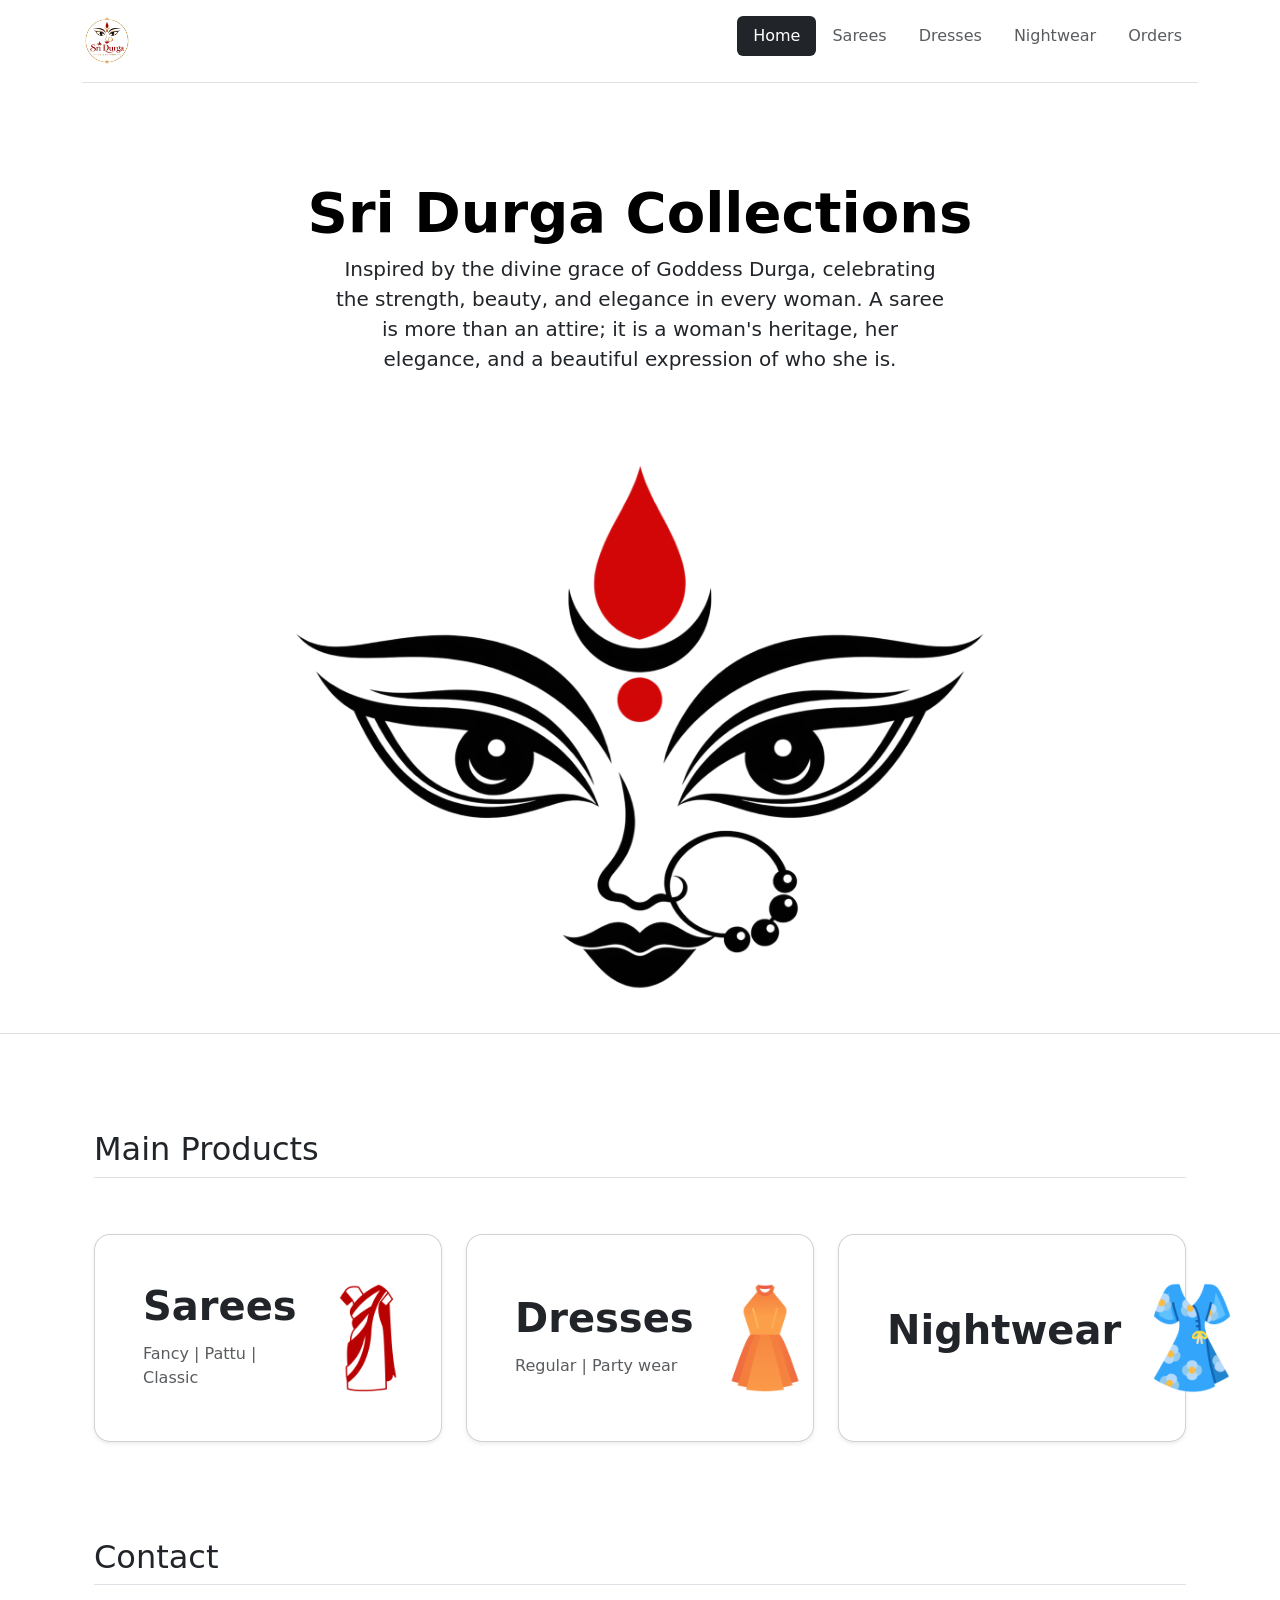
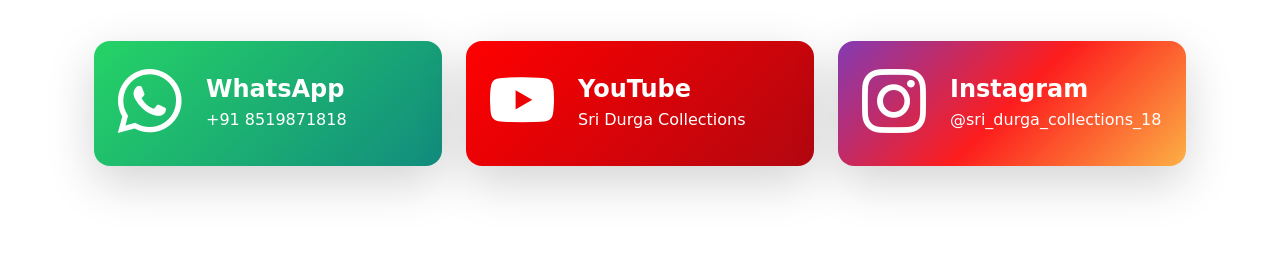
<file: index.html>
﻿<!DOCTYPE html>
<html lang="en">
<head>
  <meta charset="UTF-8">
  <meta name="viewport" content="width=device-width, initial-scale=1.0">
  <title>Sri Durga Collections</title>
  <link href="https://cdn.jsdelivr.net/npm/bootstrap@5.3.2/dist/css/bootstrap.min.css" rel="stylesheet" integrity="sha384-T3c6CoIi6uLrA9TneNEoa7RxnatzjcDSCmG1MXxSR1GAsXEV/Dwwykc2MPK8M2HN" crossorigin="anonymous">
  <script src="https://cdn.jsdelivr.net/npm/bootstrap@5.3.2/dist/js/bootstrap.bundle.min.js" integrity="sha384-C6RzsynM9kWDrMNeT87bh95OGNyZPhcTNXj1NW7RuBCsyN/o0jlpcV8Qyq46cDfL" crossorigin="anonymous"></script>
  <link rel="stylesheet" href="static/css/styles.css">
  <link rel="stylesheet" href="https://cdn.jsdelivr.net/npm/bootstrap-icons@1.11.3/font/bootstrap-icons.min.css">
</head>
<body>
  <div class="container ">
    <!-- Header / primary navigation -->
    <header class="d-flex flex-wrap justify-content-center py-3 mb-4 border-bottom ">
      <a href="./index" class="d-flex align-items-center mb-3 mb-md-0 me-md-auto link-body-emphasis text-decoration-none">
        <img src="static/images/SDC_Logo.png" alt="Sri Durga Collections">
      </a>
      <ul class="nav nav-pills">
        <li class="nav-item"><a href="./index.html" class="nav-link active bg-dark" aria-current="page">Home</a></li>
        <li class="nav-item"><a href="./sarees.html" class="nav-link text-body-secondary">Sarees</a></li>
        <li class="nav-item"><a href="./dresses.html" class="nav-link text-body-secondary">Dresses</a></li>
        <li class="nav-item"><a href="./nightwear.html" class="nav-link text-body-secondary">Nightwear</a></li>
        <li class="nav-item"><a href="./orders.html" class="nav-link text-body-secondary">Orders</a></li>
      </ul>
    </header>
  </div>


  
  <!-- Banner / brand introduction -->
  <div class="px-4 pt-5 my-5 text-center border-bottom">
    <h1 class="display-4 fw-bold text-body-emphasis">Sri Durga Collections</h1>
    <div class="col-lg-6 mx-auto">
      <p class="lead mb-4">Inspired by the divine grace of Goddess Durga, celebrating the strength, beauty, and elegance in every woman. A saree is more than an attire; it is a woman's heritage, her elegance, and a beautiful expression of who she is.</p>
      <div class="d-grid gap-2 d-sm-flex justify-content-sm-center mb-5"></div>
    </div>
    <div class="container px-5">
      <img src="./static/images/Durga_face_red.png" class="img-fluid mb-4" alt="Artistic depiction of Goddess Durga" width="700" height="500" loading="lazy">
    </div>
  </div>
  <!-- Main products -->
  <div class="container px-4 py-5" id="custom-cards">
    <h2 class="pb-2 border-bottom">Main Products</h2>
    <div class="row row-cols-1 row-cols-lg-3 align-items-stretch g-4 py-5">
      <div class="col">
        <div class="card h-100 rounded-4 shadow-sm">
          <div class="card-body d-flex align-items-center justify-content-between gap-3 p-5">
            <div>
              <h3 class="display-6 lh-1 fw-bold mb-3">Sarees</h3>
              <p class="mb-0 text-body-secondary">Fancy | Pattu | Classic</p>
            </div>
            <img src="static/images/saree.png" alt="Saree" style="width: 110px; height: auto;">
          </div>
        </div>
      </div>
      <div class="col">
        <div class="card h-100 rounded-4 shadow-sm">
          <div class="card-body d-flex align-items-center justify-content-between gap-3 p-5">
            <div>
              <h3 class="display-6 lh-1 fw-bold mb-3">Dresses</h3>
              <p class="mb-0 text-body-secondary">Regular | Party wear</p>
            </div>
            <img src="static/images/female-dress.png" alt="Woman wearing a dress" style="width: 110px; height: auto;">
          </div>
        </div>
      </div>
      <div class="col">
        <div class="card h-100 rounded-4 shadow-sm">
          <div class="card-body d-flex align-items-center justify-content-between gap-3 p-5">
            <div>
              <h3 class="display-6 lh-1 fw-bold mb-3">Nightwear</h3>
            </div>
            <img src="static/images/nightie.png" alt="Woman wearing a nightie" style="width: 110px; height: auto;">
          </div>
        </div>
      </div>
    </div>
  </div>

  <!-- Contact links -->
  <section class="container px-4 pb-5" aria-labelledby="contact-title">
    <h2 id="contact-title" class="pb-2 border-bottom">Contact</h2>
    <div class="row row-cols-1 row-cols-lg-3 align-items-stretch g-4 py-5">
      <div class="col">
        <a href="https://wa.me/918519871818" target="_blank" rel="noopener noreferrer" class="text-decoration-none">
          <div class="card h-100 border-0 rounded-4 shadow-lg text-white" style="background: linear-gradient(135deg, #25D366, #128C7E);">
            <div class="card-body d-flex align-items-center gap-4 p-4">
              <i class="bi bi-whatsapp display-3" aria-hidden="true"></i>
              <div><h3 class="h4 fw-bold mb-1">WhatsApp</h3><p class="mb-0">+91 8519871818</p></div>
            </div>
          </div>
        </a>
      </div>
      <div class="col">
        <a href="https://youtube.com/@sridurgacollections_18" target="_blank" rel="noopener noreferrer" class="text-decoration-none">
          <div class="card h-100 border-0 rounded-4 shadow-lg text-white" style="background: linear-gradient(135deg, #FF0000, #B20710);">
            <div class="card-body d-flex align-items-center gap-4 p-4">
              <i class="bi bi-youtube display-3" aria-hidden="true"></i>
              <div><h3 class="h4 fw-bold mb-1">YouTube</h3><p class="mb-0">Sri Durga Collections</p></div>
            </div>
          </div>
        </a>
      </div>
      <div class="col">
        <a href="https://instagram.com/sri_durga_collections_18" target="_blank" rel="noopener noreferrer" class="text-decoration-none">
          <div class="card h-100 border-0 rounded-4 shadow-lg text-white" style="background: linear-gradient(135deg, #833AB4, #FD1D1D, #FCB045);">
            <div class="card-body d-flex align-items-center gap-4 p-4">
              <i class="bi bi-instagram display-3" aria-hidden="true"></i>
              <div><h3 class="h4 fw-bold mb-1">Instagram</h3><p class="mb-0">@sri_durga_collections_18</p></div>
            </div>
          </div>
        </a>
      </div>
    </div>
  </section>
</body>
</html>
</file>
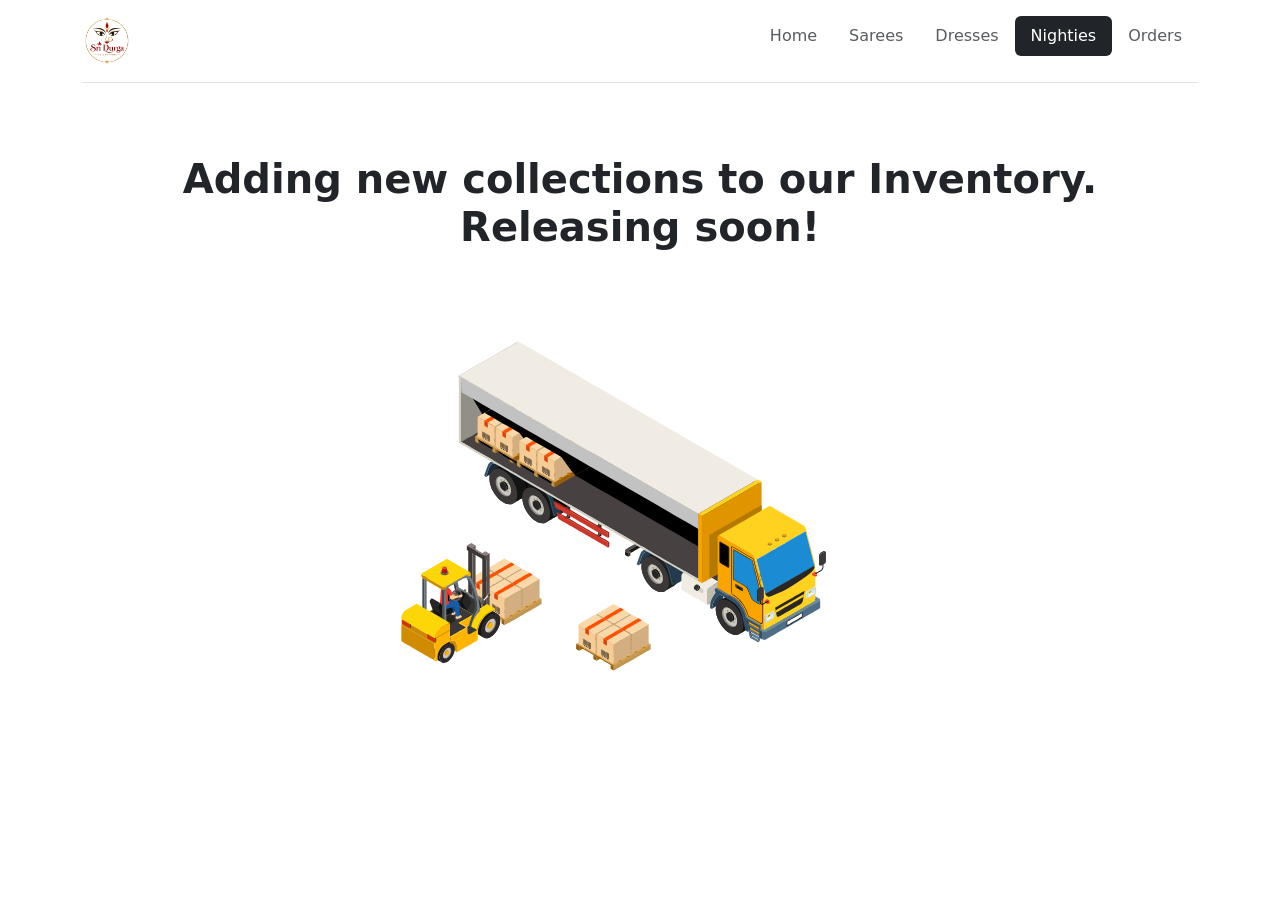
<file: nighties.html>
<!DOCTYPE html>
<html lang="en">
<head>
  <meta charset="UTF-8">
  <meta name="viewport" content="width=device-width, initial-scale=1.0">
  <title>Sri Durga Collections</title>
  <link href="https://cdn.jsdelivr.net/npm/bootstrap@5.3.2/dist/css/bootstrap.min.css" rel="stylesheet">
  <link rel="stylesheet" href="static/css/styles.css">
</head>
<body>
  <div class="container">
    <header class="d-flex flex-wrap justify-content-center py-3 mb-4 border-bottom">
      <a href="./index.html" class="d-flex align-items-center mb-3 mb-md-0 me-md-auto link-body-emphasis text-decoration-none">
        <img src="static/images/SDC_Logo.png" alt="Sri Durga Collections">
      </a>
      <ul class="nav nav-pills">
        <li class="nav-item"><a href="./index.html" class="nav-link text-body-secondary">Home</a></li>
        <li class="nav-item"><a href="./sarees.html" class="nav-link text-body-secondary">Sarees</a></li>
        <li class="nav-item"><a href="./dresses.html" class="nav-link text-body-secondary">Dresses</a></li>
        <li class="nav-item"><a href="./nighties.html" class="nav-link active bg-dark" aria-current="page">Nighties</a></li>
        <li class="nav-item"><a href="./orders.html" class="nav-link text-body-secondary">Orders</a></li>
      </ul>
    </header>
  </div>

  <!-- Nighties page: Inventory -->
  <main class="container d-flex flex-column align-items-center justify-content-center text-center py-5" style="min-height: 65vh;">
    <h1 class="display-6 fw-bold mb-4">Adding new collections to our Inventory. Releasing soon!</h1>
    <img src="static/images/Forklift_loading_truck_svg.svg" class="img-fluid" alt="Orders page coming soon" style="max-width: 480px;">
  </main>
</body>
</html>
</file>
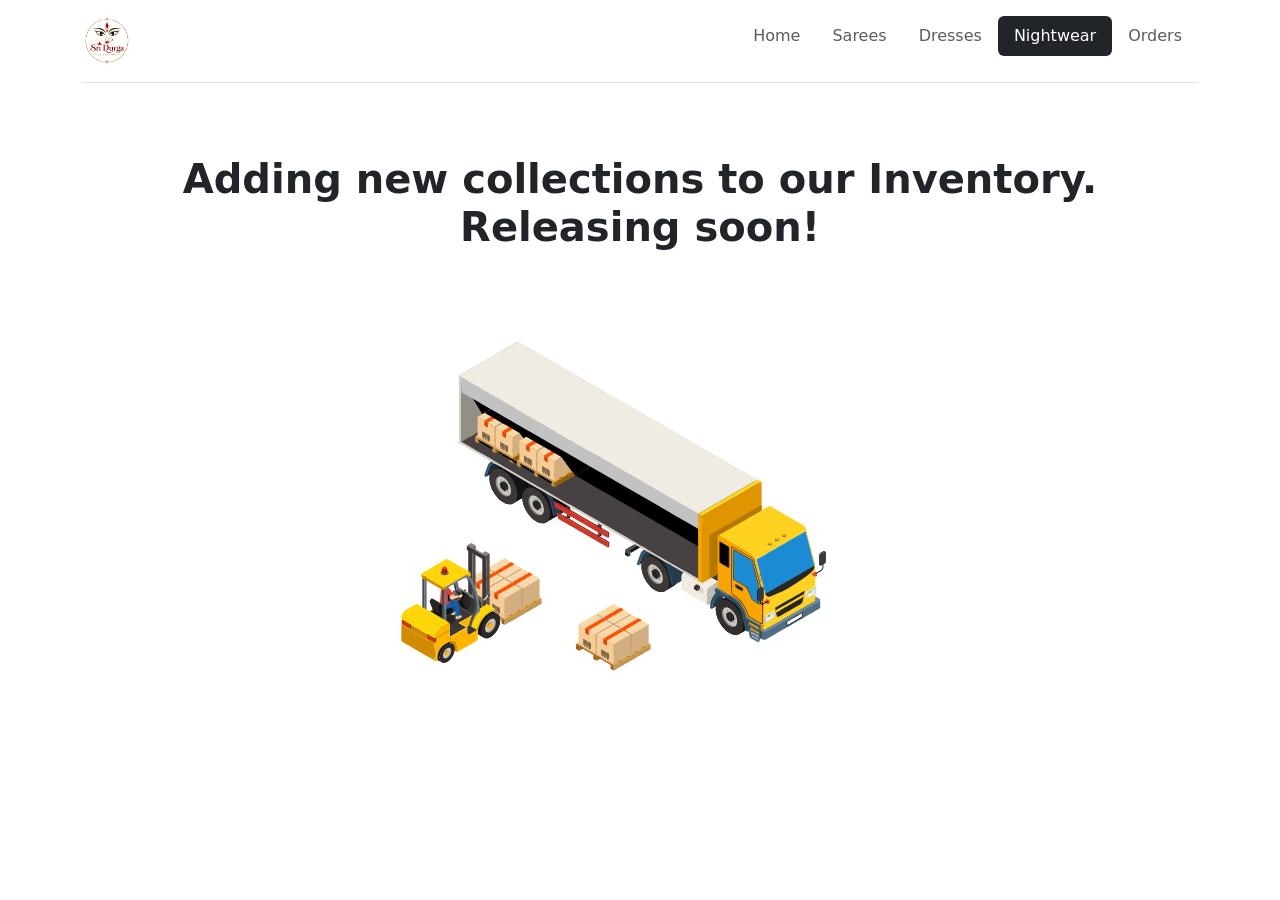
<file: nightwear.html>
﻿<!DOCTYPE html>
<html lang="en">
<head>
  <meta charset="UTF-8">
  <meta name="viewport" content="width=device-width, initial-scale=1.0">
  <title>Sri Durga Collections</title>
  <link href="https://cdn.jsdelivr.net/npm/bootstrap@5.3.2/dist/css/bootstrap.min.css" rel="stylesheet">
  <link rel="stylesheet" href="static/css/styles.css">
</head>
<body>
  <div class="container">
    <header class="d-flex flex-wrap justify-content-center py-3 mb-4 border-bottom">
      <a href="./index.html" class="d-flex align-items-center mb-3 mb-md-0 me-md-auto link-body-emphasis text-decoration-none">
        <img src="static/images/SDC_Logo.png" alt="Sri Durga Collections">
      </a>
      <ul class="nav nav-pills">
        <li class="nav-item"><a href="./index.html" class="nav-link text-body-secondary">Home</a></li>
        <li class="nav-item"><a href="./sarees.html" class="nav-link text-body-secondary">Sarees</a></li>
        <li class="nav-item"><a href="./dresses.html" class="nav-link text-body-secondary">Dresses</a></li>
        <li class="nav-item"><a href="./nightwear.html" class="nav-link active bg-dark" aria-current="page">Nightwear</a></li>
        <li class="nav-item"><a href="./orders.html" class="nav-link text-body-secondary">Orders</a></li>
      </ul>
    </header>
  </div>

  <!-- Nightwear page: Inventory -->
  <main class="container d-flex flex-column align-items-center justify-content-center text-center py-5" style="min-height: 65vh;">
    <h1 class="display-6 fw-bold mb-4">Adding new collections to our Inventory. Releasing soon!</h1>
    <img src="static/images/Forklift_loading_truck_svg.svg" class="img-fluid" alt="Orders page coming soon" style="max-width: 480px;">
  </main>
</body>
</html>
</file>
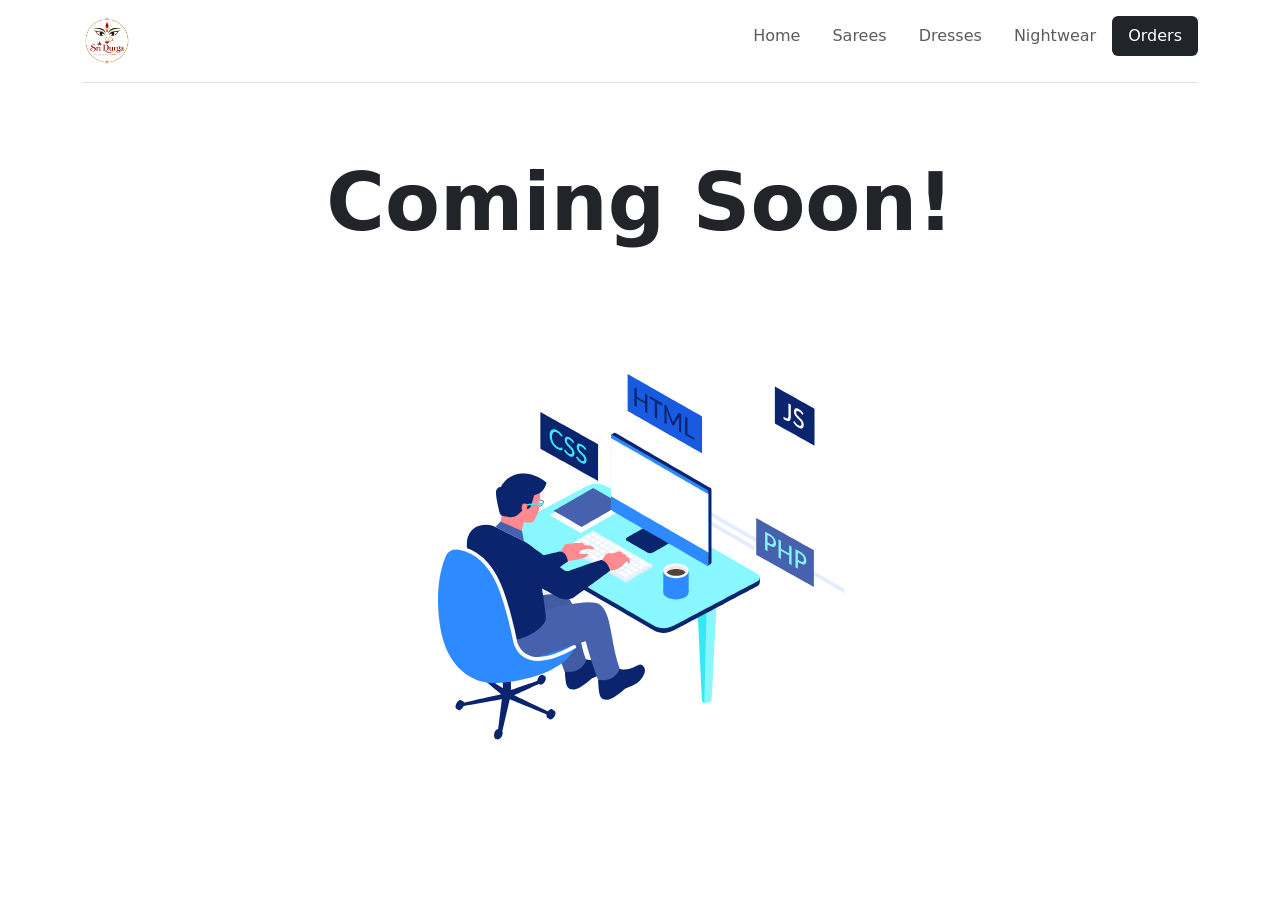
<file: orders.html>
﻿<!DOCTYPE html>
<html lang="en">
<head>
  <meta charset="UTF-8">
  <meta name="viewport" content="width=device-width, initial-scale=1.0">
  <title>Sri Durga Collections</title>
  <link href="https://cdn.jsdelivr.net/npm/bootstrap@5.3.2/dist/css/bootstrap.min.css" rel="stylesheet">
  <link rel="stylesheet" href="static/css/styles.css">
</head>
<body>
  <div class="container">
    <header class="d-flex flex-wrap justify-content-center py-3 mb-4 border-bottom">
      <a href="./index.html" class="d-flex align-items-center mb-3 mb-md-0 me-md-auto link-body-emphasis text-decoration-none">
        <img src="static/images/SDC_Logo.png" alt="Sri Durga Collections">
      </a>
      <ul class="nav nav-pills">
        <li class="nav-item"><a href="./index.html" class="nav-link text-body-secondary">Home</a></li>
        <li class="nav-item"><a href="./sarees.html" class="nav-link text-body-secondary">Sarees</a></li>
        <li class="nav-item"><a href="./dresses.html" class="nav-link text-body-secondary">Dresses</a></li>
        <li class="nav-item"><a href="./nightwear.html" class="nav-link text-body-secondary">Nightwear</a></li>
        <li class="nav-item"><a href="./orders.html" class="nav-link active bg-dark" aria-current="page">Orders</a></li>
      </ul>
    </header>
  </div>

  <!-- Orders page: coming-soon content -->
  <main class="container d-flex flex-column align-items-center justify-content-center text-center py-5" style="min-height: 65vh;">
    <h1 class="display-1 fw-bold mb-4">Coming Soon!</h1>
    <img src="static/images/coding_svg.svg" class="img-fluid" alt="Orders page coming soon" style="max-width: 480px;">
  </main>
</body>
</html>
</file>
<file: static/css/styles.css>
﻿header a img, footer a img{
    width : 50px;
    height : auto;
  }

  header > a, footer a{
    text-align: left;
  }
  
  .rotate {
    animation: rotation 2s;
  }
  
  @keyframes rotation {
    from {
      transform: rotate(0deg);
    }
    to {
      transform: rotate(359deg);
    }
  }
  
  .linear {
    animation-timing-function: linear;
  }
  
  .infinite {
    animation-iteration-count: infinite;
  }
  
  .rotate-image {
    animation: rotation 2s linear infinite;
  }
  
  .word-row.is-playing { 
    background: #fff4e5; 
    outline: 2px solid #ffd8a8;
  }
  .speak .icon { margin-left: .25rem; opacity: .75; }

  .word-row.is-playing {
    background: #fff4e5;
    outline: 2px solid #ffd8a8;
  }
  .speak:focus-visible {
    outline: 2px solid #0d6efd;
    border-radius: .5rem;
  }
   
  /* French flag button colors */
.set-btn{
  background: #ffffff ;
  color: #212529 ;
  border: 1px solid #212529 ;
}

.section-btn{
  background: #ffffff ;
  color: #212529 ;
  border: 1px solid #212529 ;
}

.set-btn:hover,
.section-btn:hover{
  border-color: #212529;
  background: #f8f9fa;
}

.set-btn,
.section-btn {
  transition: border-color .15s ease, background-color .15s ease;
}

.set-btn.active{
  background: #00418A ;
  color: #fff ;
  border-color: #00418A ;
}

.section-btn.active{
  background: #D83A2F ;
  color: #fff ;
  border-color: #D83A2F ;
}

.set-btn:focus-visible,
.section-btn:focus-visible {
  border-color: #000 !important;
  outline: 2px solid #000;
  outline-offset: 1px;
  box-shadow: none !important;
}

.set-btn:focus,
.section-btn:focus,
.set-btn:active,
.section-btn:active {
  border-color: #000 !important;
  box-shadow: none !important;
}

.construction-wrapper {
  min-height: 100vh;
  display: flex;
  align-items: center;
  justify-content: center;
}

.construction-img {
  max-width: 480px;
  width: 100%;
  height: auto;
  opacity: 0.9;
}

.construction-text {
  color: #ff2137;
  letter-spacing: 1px;
  font-size: 3rem;
  margin-top: 2rem;
}

.commingsoon-text {
  font-size: 5rem;
  font-weight: 400;
  letter-spacing: 3px;
  color: #000;
  margin-top: 1rem;
  text-transform: uppercase;
}

.construction-img {
  animation: float 2.5s ease-in-out infinite;
}

@keyframes float {
  0% { transform: translateY(0); }
  50% { transform: translateY(-6px); }
  100% { transform: translateY(0); }
}

.tutor-response {
  border: 1px solid rgba(0,0,0,.08);
  border-radius: 16px;
  padding: 16px;
  background: #fff;
  box-shadow: 0 10px 25px rgba(0,0,0,.06);
}

.tutor-grid {
  display: grid;
  gap: 14px;
  grid-template-columns: 1fr;
}

@media (min-width: 992px) {
  .tutor-grid { grid-template-columns: 1fr 1fr; }
  .tutor-grid .tutor-section:first-child { grid-column: 1 / -1; }
}

.tutor-section {
  border: 1px solid rgba(0,0,0,.08);
  border-radius: 14px;
  padding: 14px;
  background: rgba(13,110,253,.03);
}

.tutor-title {
  margin: 0 0 10px 0;
  font-weight: 700;
  letter-spacing: .2px;
}

.tutor-box {
  background: #fff;
  border: 1px solid rgba(0,0,0,.08);
  border-radius: 12px;
  padding: 12px;
  font-size: 1rem;
  line-height: 1.5;
}

.tutor-list { margin: 0; padding-left: 18px; }
.tutor-list li { margin: 6px 0; line-height: 1.45; }
.tutor-ol { padding-left: 22px; }

.option-btn { width: 100%; text-align: left; }
.pill { font-size: .85rem; }
.question-box { border-radius: 14px; }

.speaking-animation {
  height: 42px;
  display: flex;
  align-items: center;
  justify-content: center;
  gap: 5px;
  margin: 1rem 0;
}

.speaking-animation span {
  width: 6px;
  height: 12px;
  border-radius: 99px;
  background: #dc3545;
  animation: speaking-wave 850ms ease-in-out infinite;
}

.speaking-animation span:nth-child(2) { animation-delay: 100ms; }
.speaking-animation span:nth-child(3) { animation-delay: 200ms; }
.speaking-animation span:nth-child(4) { animation-delay: 300ms; }
.speaking-animation span:nth-child(5) { animation-delay: 400ms; }

@keyframes speaking-wave {
  0%, 100% { height: 10px; opacity: .55; }
  50% { height: 38px; opacity: 1; }
}

.practice-set-option {
  margin: 0;
  padding: .25rem .45rem .25rem 1.7rem;
  border: 1px solid #dee2e6;
  border-radius: .5rem;
  background: #fff;
  transition: border-color .15s ease, box-shadow .15s ease;
}

.practice-set-option:hover {
  border-color: #212529;
  box-shadow: 0 0 0 .15rem rgba(33, 37, 41, .1);
}

.practice-set-option label,
.practice-set-option input { cursor: pointer; }

.practice-set-option:has(.form-check-input:checked) { border-color: #212529; }

/* Product catalogues */
.catalogue-heading > p:first-child { color: #000; letter-spacing: .08em; }
.collection-card { overflow: hidden; background: #fff; border: 1px solid #dedede; border-radius: 1rem; box-shadow: 0 .5rem 1.5rem rgba(0,0,0,.08); }
.collection-image-button { position: relative; display: block; width: 100%; padding: 0; overflow: hidden; border: 0; background: #f7f7f7; cursor: zoom-in; touch-action: pan-y; }
.collection-image { display: block; width: 100%; aspect-ratio: 4 / 5; object-fit: cover; transition: transform .25s ease; }
.collection-image-button:hover .collection-image, .collection-image-button:focus-visible .collection-image { transform: scale(1.03); }
.image-hint { position: absolute; right: .75rem; bottom: .75rem; padding: .35rem .6rem; color: #fff; background: rgba(0,0,0,.72); border-radius: 999px; font-size: .78rem; }
.collection-details { padding: 1.5rem; }
.product-code-main { margin: 0 0 .55rem; color: #000; font-size: 1.5rem; font-weight: 500; line-height: 1; }
.product-detail { margin: 0 0 .35rem; color: #000; font-size: 1rem; font-weight: 400; }
.product-price { margin: .75rem 0 0; color: #000; font-size: 2rem; font-weight: 700; }
.collection-controls { display: flex; align-items: center; justify-content: space-between; margin-top: 1.25rem; padding-top: 1rem; border-top: 1px solid #e5e5e5; }
.collection-arrow { width: 2.4rem; height: 2.4rem; color: #000; background: #fff; border: 1px solid #000; border-radius: 50%; font-size: 1.2rem; line-height: 1; }
.collection-arrow:hover, .collection-arrow:focus-visible { color: #fff; background: #000; }
.collection-count { color: #000; font-size: .9rem; }
.product-dialog { width: min(920px, calc(100% - 2rem)); max-width: 920px; padding: 0; overflow: hidden; border: 0; border-radius: 1rem; box-shadow: 0 1.5rem 4rem rgba(0,0,0,.28); }
.product-dialog::backdrop { background: rgba(0,0,0,.72); }
.product-dialog-content { display: grid; grid-template-columns: minmax(0,1.1fr) minmax(260px,.9fr); }
.product-dialog-image { background: #f7f7f7; touch-action: pan-y; }
.product-dialog-image img { display: block; width: 100%; height: min(75vh,680px); object-fit: contain; }
.product-dialog-details { display: flex; flex-direction: column; justify-content: center; padding: clamp(2rem,6vw,4rem); }
.dialog-controls { margin-top: 1.75rem; }
.dialog-close { position: absolute; z-index: 1; top: .75rem; right: .75rem; width: 2.5rem; height: 2.5rem; color: #fff; background: rgba(0,0,0,.72); border: 0; border-radius: 50%; font-size: 1.7rem; line-height: 1; }
@media (max-width:767.98px) { .product-dialog-content { grid-template-columns:1fr; } .product-dialog-image img { height:min(55vh,460px); } }
</file>
